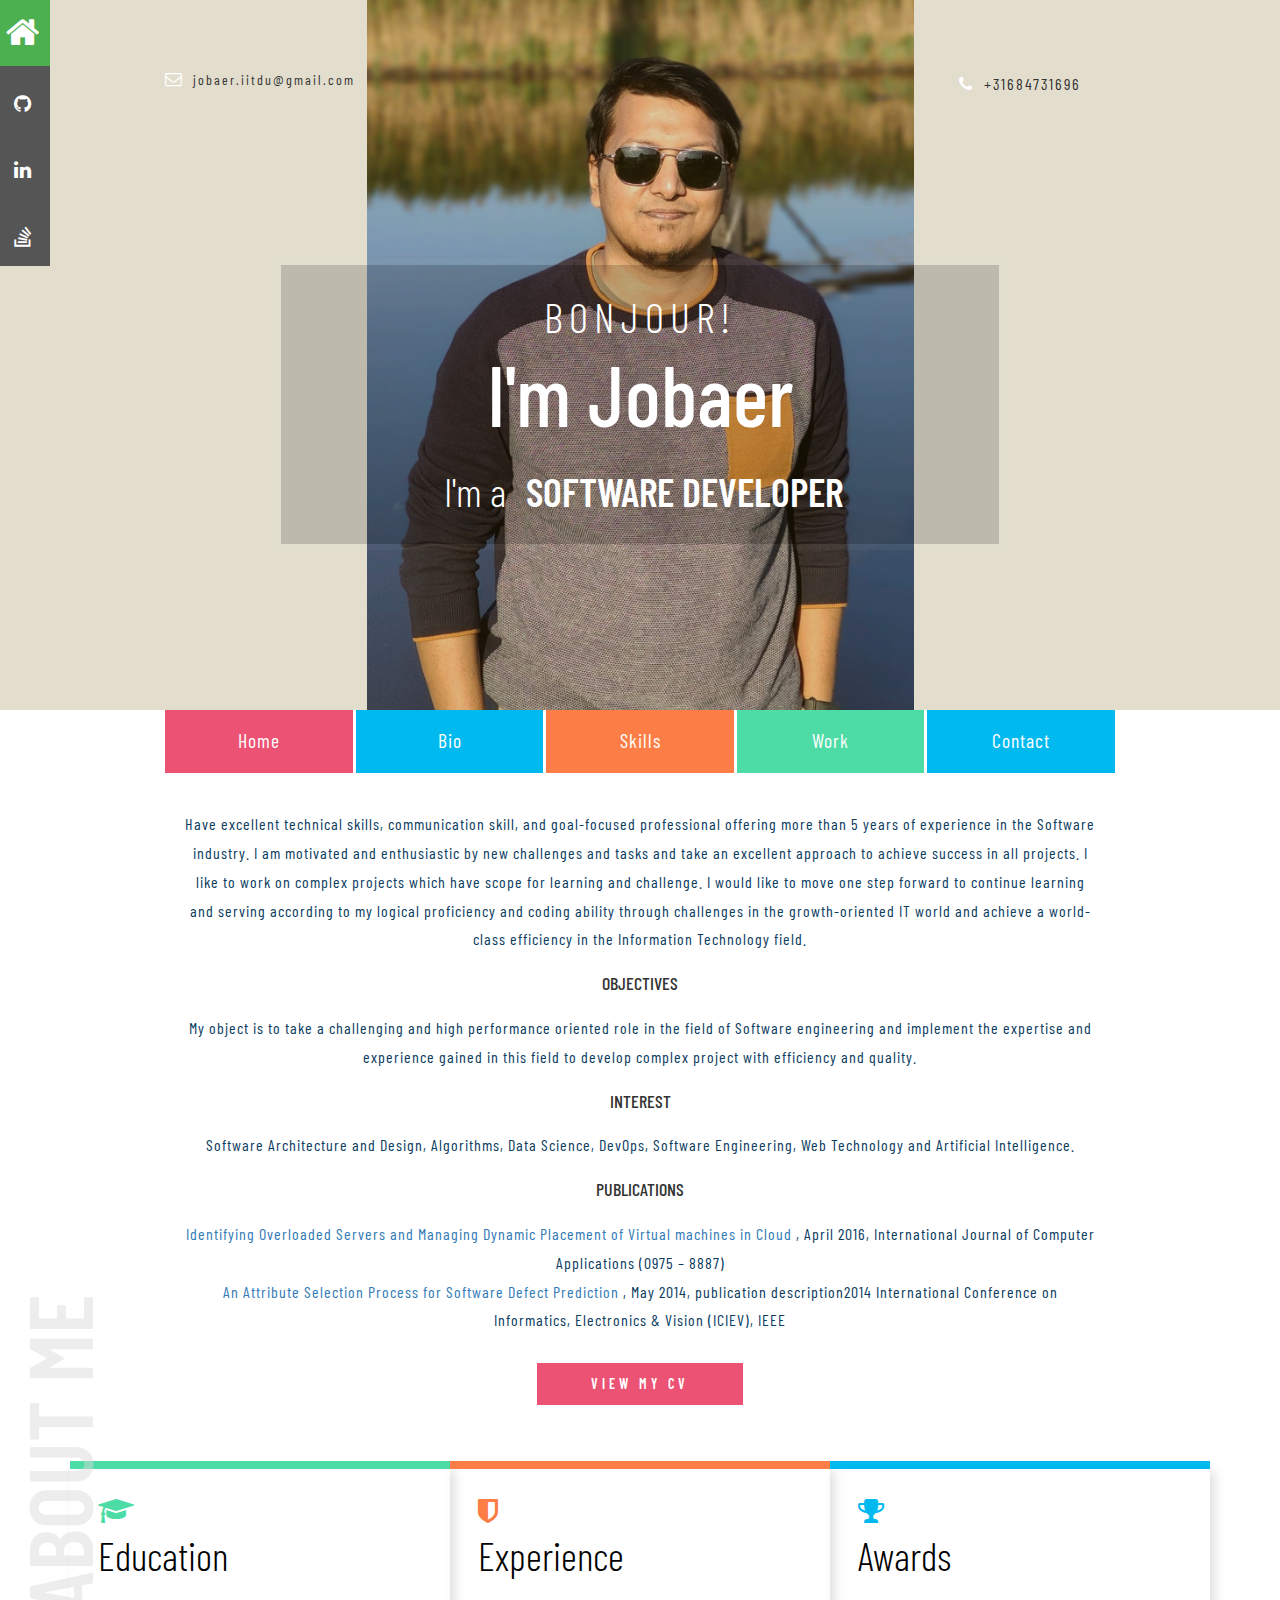
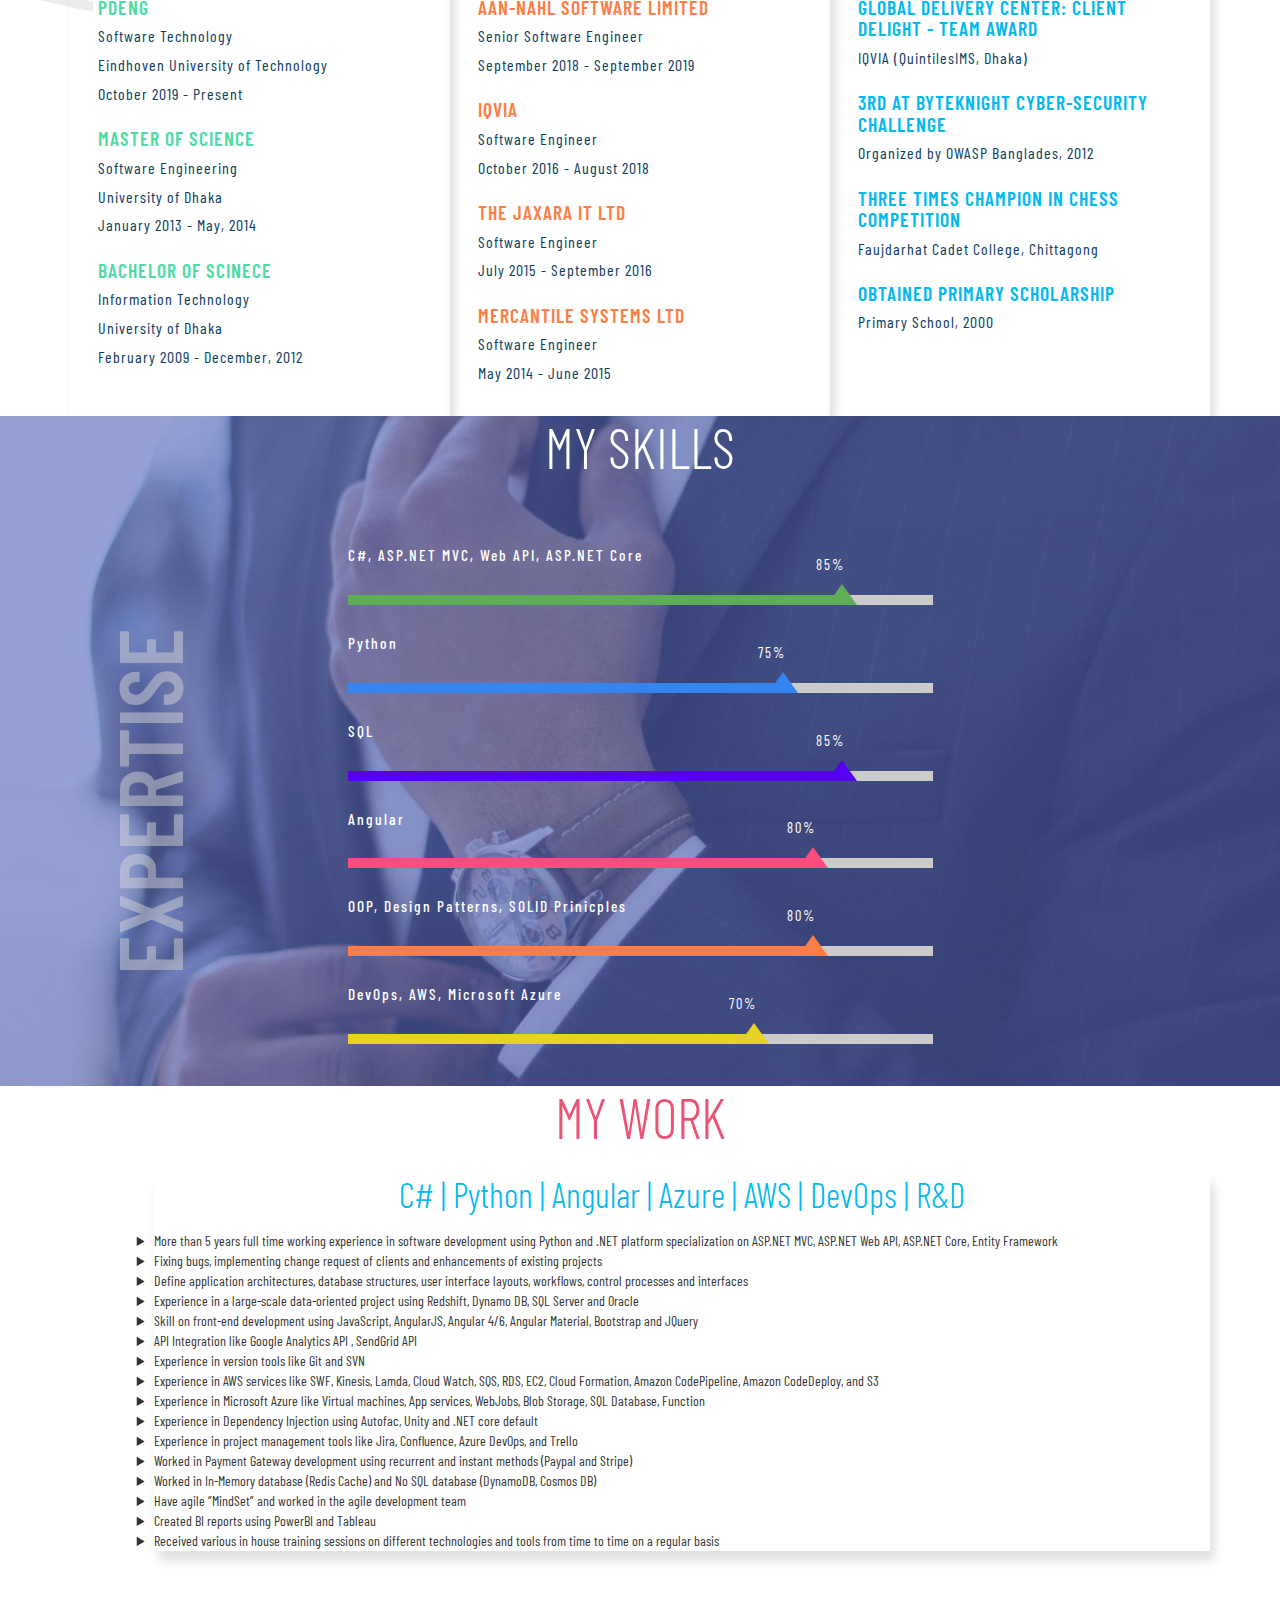
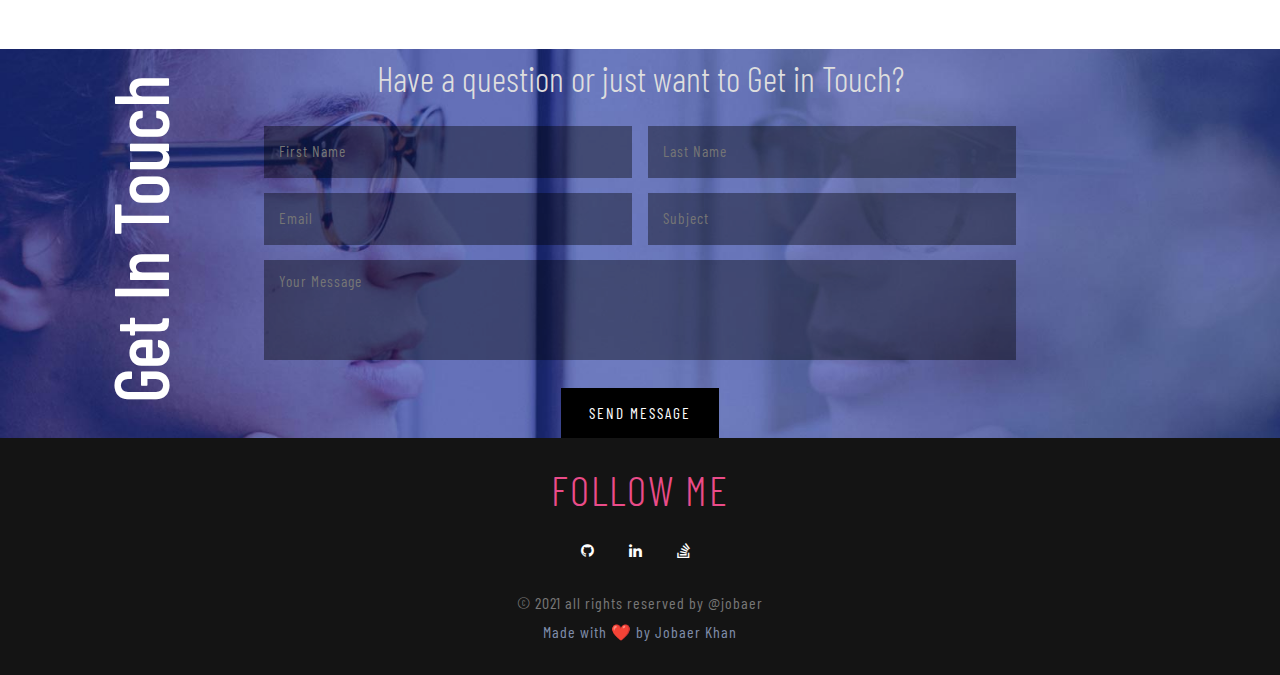
<file: index.html>
﻿<!DOCTYPE html>
<html lang="zxx">
<head>
	<title>Jobaer | home</title>
	<meta name="viewport" content="width=device-width, initial-scale=1">
	<meta http-equiv="Content-Type" content="text/html; charset=utf-8" />
	<meta name="keywords" content="Explore Responsive web template, Bootstrap Web Templates, Flat Web Templates, Android Compatible web template, 
	SmartPhone Compatible web template, free WebDesigns for Nokia, Samsung, LG, Sony Ericsson, Motorola web design" />
	<script>
		addEventListener("load", function () {
			setTimeout(hideURLbar, 0);
		}, false);

		function hideURLbar() {
			window.scrollTo(0, 1);
		}
	</script>
	<!-- Custom Theme files -->
	<link href="css/bootstrap.css" type="text/css" rel="stylesheet" media="all">
	<link rel="stylesheet" href="css/chocolat.css" type="text/css" media="screen">
	<!-- chocolate css for gallery light box -->
	<link href="css/style.css" type="text/css" rel="stylesheet" media="all">
	<!-- <link href="css/font-awesome.css" rel="stylesheet"> -->
	<link rel="stylesheet" href="https://cdnjs.cloudflare.com/ajax/libs/font-awesome/4.7.0/css/font-awesome.min.css">
	<!-- font-awesome icons -->
	<!--//Custom Theme files-->

	<!-- web-fonts -->
	<link href="https://fonts.googleapis.com/css?family=Barlow+Condensed:100,200,200i,300,300i,400,400i,500,500i,600,600i,700,700i,800,800i,900,900i"
	    rel="stylesheet">
	<!-- //web-fonts -->
</head>

<body>
	<div class="se-pre-con"></div>
    <div class="icon-bar">
        <ul>
            <li>
                <a class="active" href="#"><i class="fa fa-home"></i></a>
			</li>
			<li>
                <a href="https://github.com/jobaerkhan" target="_blank">
                    <span class="fa fa-github icon_github"></span>
                </a>
			</li>  
            <li>
                <a href="https://www.linkedin.com/in/jobaer-khan" target="_blank">
                    <span class="fa fa-linkedin icon_linkedin"></span>
                </a>
            </li>
			<li>
                <a href="https://stackoverflow.com/users/6617505/jobaer-khan" target="_blank">
                    <span class="fa fa-stack-overflow icon_stack-overflow"></span>
                </a>
            </li>    
        </ul>
    </div>
	<div class="header-agileinfo">
		<div class="header-banner text-center">
			<div class="container">
				<div class="header-bottom">
					<div class="col-md-4 col-sm-4 header-left">
						<span class="fa fa-envelope-o icon" aria-hidden="true"></span>
						<a href="mailto:jobaer.iitdu@gmail.com">jobaer.iitdu@gmail.com</a>
					</div>
					<!--<div class="col-md-4 col-sm-4 logo">
                        <div class="clock-widget">
                            <h6><span style="color:#fff;">Current local time in Dhaka, Bangladesh</span></h6>
                            <iframe src="https://www.zeitverschiebung.net/clock-widget-iframe-v2?language=en&size=small&timezone=Asia%2FDhaka" width="100%" height="85" frameborder="0" seamless></iframe>
                        </div>
					</div>-->
					<div class="col-md-4 col-sm-4 header-right">
						<span class="fa fa-phone icon" aria-hidden="true"></span>
						<p>+31684731696</p>
					</div>
					<div class="clearfix"></div>
				</div>
				<div class="banner-text">
					<h4>BONJOUR!</h4>
					<h3>i'm Jobaer</h3>
					<div class="banner-slide">
						<h2 class="bnrtext">I'm a</h2>
						<b>
							<span class="span1">
								software developer
								<br /> problem solver
								<br /> sql developer
								<br /> solution designer
								<br /> DevOps engineer
							</span>
						</b>

						<div class="clearfix"></div>
					</div>
				</div>
			</div>
		</div>

		<div class="clear"></div>
		<nav class="navbar navbar-default">
			<!-- Brand and toggle get grouped for better mobile display -->
			<div class="navbar-header">
				<button type="button" class="navbar-toggle collapsed navbar-toggle1" data-toggle="collapse" data-target="#bs-megadropdown-tabs">Menu
					<span class="sr-only">Toggle navigation</span>
					<span class="icon-bar"></span>
					<span class="icon-bar"></span>
					<span class="icon-bar"></span>
				</button>
			</div>

			<div class="collapse navbar-collapse" id="bs-megadropdown-tabs">
				<ul>
					<li>
						<a href="index.html" class="scroll">Home</a>
					</li>
					<li>
						<a href="#about" class="scroll">Bio</a>
					</li>
					<li>
						<a href="#skills" class="scroll">Skills</a>
					</li>
					<li>
						<a href="#services" class="scroll">Work</a>
					</li>
					<li>
						<a href="#contact" class="scroll">Contact</a>
					</li>
				</ul>
			</div>
		</nav>
	</div>
	<!-- about -->
	<div class="about section-w3layouts main-pos" id="about">
		<h3 class="pos-title">about me</h3>
		<div class="container">
			<div class="main-about-grid text-center">
				<p> Have excellent technical skills, communication skill, and goal-focused professional offering more than 5 years 
					of experience in the Software industry. I am motivated and enthusiastic by new challenges and tasks and take an 
					excellent approach to achieve success in all projects. I like to work on complex projects which have scope for 
					learning and challenge. I would like to move one step forward to continue learning and serving according to my 
					logical proficiency and coding ability through challenges in the growth-oriented IT world and achieve a world-class efficiency in the Information Technology field.</p>
				<h4>OBJECTIVES</h4> 
                <p>My object is to take a challenging and high performance oriented role in the field of Software engineering and implement the expertise and experience gained in this field to develop complex project with efficiency and quality.</p>
                <h4>INTEREST</h4> 
                <p>Software Architecture and Design, Algorithms, Data Science, DevOps, Software Engineering, Web Technology and Artificial Intelligence.</p>
                <h4>PUBLICATIONS</h4>
                <p> <a href="https://www.researchgate.net/publication/301338646_Identifying_Overloaded_Servers_and_Managing_Dynamic_Placement_of_Virtual_machines_in_Cloud" target="_blank">Identifying Overloaded Servers and Managing Dynamic Placement of Virtual machines in Cloud</a> , April 2016, International Journal of Computer Applications (0975 – 8887)
                    <br />
					<a href="https://www.researchgate.net/publication/261633556_An_Attribute_Selection_Process_for_Software_Defect_Prediction" target="_blank">An Attribute Selection Process for Software Defect Prediction</a>
					, May 2014, publication description2014 International Conference on Informatics, Electronics & Vision (ICIEV), IEEE
                </p>
                
                
				<ul class="about-list">
					<li>
                        <a href="https://jobaerkhan.github.io/content/Jobaer_Khan_PDEng_CV.pdf" target="_blank" class="wthree- about-link">View my CV</a>
					</li>
				</ul>
			</div>
			<div class="about-btm-w3_agileits">
				<div class="grid-flex">
					<div class="ab1 main-about-grid1">
						<span class="fa fa-graduation-cap  wthree-title-list" aria-hidden="true"></span>
						<h4 class="aboutbtm-head">education</h4>
						<h5>PDEng</h5>
						<p>Software Technology</p>
						<p>Eindhoven University of Technology</p>
						<p>October 2019 - Present</p>
						<h5>Master of Science</h5>
						<p>Software Engineering</p>
						<p>University of Dhaka</p>
						<p>January 2013 - May, 2014</p>
						<h5>Bachelor of Scinece</h5>
						<p>Information Technology</p>
						<p>University of Dhaka</p>
						<p>February 2009 - December, 2012</p>
					</div>
					<div class="ab1 main-about-grid2">
						<span class="fa fa-shield  wthree-title-list" aria-hidden="true"></span>
						<h4 class="aboutbtm-head">Experience</h4>
						<h5>Aan-Nahl Software Limited</h5>
                        <p>Senior Software Engineer</p>
						<p>September 2018 - September 2019</p>
						<h5>IQVIA</h5>
						<p>Software Engineer</p>
						<p>October 2016 - August 2018</p>
						<h5>The Jaxara IT Ltd</h5>
						<p>Software Engineer</p>
						<p>July 2015 - September 2016</p>
						<h5>Mercantile Systems Ltd</h5>
						<p>Software Engineer</p>
						<p>May 2014 - June 2015</p>
					</div>
					<div class="ab1 main-about-grid3">
						<span class="fa fa-trophy" aria-hidden="true"></span>
						<h4 class="aboutbtm-head">awards</h4>
						<h5>Global Delivery Center: Client Delight - Team Award</h5>
						<p>IQVIA (QuintilesIMS, Dhaka)</p>
						<h5>3rd at ByteKnight Cyber-Security Challenge</h5>
						<p>Organized by OWASP Banglades, 2012</p>
						<h5>Three times champion in Chess Competition</h5>
						<p>Faujdarhat Cadet College, Chittagong</p>
						<h5>Obtained Primary Scholarship</h5>
						<p>Primary School, 2000</p>
					</div>
					<div class="clearfix"></div>
				</div>
			</div>
			<!-- //about-bottom -->
		</div>
	</div>
	<!-- skills -->
	<div class="skills section-w3layouts main-pos" id="skills">
		<h3 class="pos-title3">expertise</h3>
		<div class="container">
			<h4 class="sec-title">my skills</h4>

			<div class="row">
				<div class="skills-bar">
					<h3 class="progress-title">C#, ASP.NET MVC, Web API, ASP.NET Core</h3>
					<div class="progress  green">
						<div class="progress-bar" style="width:85%; background:#5fad56">
							<div class="progress-value">85%</div>
						</div>
					</div>
					<h3 class="progress-title">Python</h3>
					<div class="progress blue">
						<div class="progress-bar" style="width:75%; background:#3485ef;">
							<div class="progress-value">75%</div>
						</div>
					</div>
					<h3 class="progress-title">SQL</h3>
					<div class="progress purple">
						<div class="progress-bar" style="width:85%; background:#5500ef;">
							<div class="progress-value">85%</div>
						</div>
					</div>
					<h3 class="progress-title">Angular</h3>
					<div class="progress pink">
						<div class="progress-bar" style="width:80%; background:#ff4b7d;">
							<div class="progress-value">80%</div>
						</div>
					</div>
					<h3 class="progress-title">OOP, Design Patterns, SOLID Prinicples</h3>
						<div class="progress  orange">
							<div class="progress-bar" style="width:80%; background:#fc7e46;">
								<div class="progress-value">80%</div>
							</div>
						</div>	
					<h3 class="progress-title">DevOps, AWS, Microsoft Azure</h3>
					<div class="progress yellow">
						<div class="progress-bar" style="width:70%; background:#e8d324;">
							<div class="progress-value">70%</div>
						</div>
					</div>
				</div>
			</div>
		</div>
	</div>
	<!--//skills -->

	<!-- services -->
	<div class="about section-w3layouts main-pos" id="services">
		<div class="container">
			<h4 class="sec-title">my work</h4>
			<div>
				<div class="services-right-w3ls">
					<h5>C# | Python | Angular | Azure | AWS | DevOps | R&D</h5>
					<ul style="list-style-type:disclosure-closed">
						<li>More than 5 years full time working experience in software development using Python and .NET platform specialization on ASP.NET MVC, ASP.NET Web API, ASP.NET Core, Entity Framework</li>
						<li>Fixing bugs, implementing change request of clients and enhancements of existing projects</li>
						<li>Define application architectures, database structures, user interface layouts, workflows, control processes and interfaces</li>
						<li>Experience in a large-scale data-oriented project using Redshift, Dynamo DB, SQL Server and Oracle</li>
						<li>Skill on front-end development using JavaScript, AngularJS, Angular 4/6, Angular Material, Bootstrap and JQuery</li>
						<li>API Integration like Google Analytics API , SendGrid API </li>
						<li>Experience in version tools like Git and SVN</li>
						<li>Experience in AWS services like SWF, Kinesis, Lamda, Cloud Watch, SQS, RDS, EC2, Cloud Formation, Amazon CodePipeline, Amazon CodeDeploy, and S3</li>
						<li>Experience in Microsoft Azure like Virtual machines, App services, WebJobs, Blob Storage, SQL Database, Function</li>
						<li>Experience in Dependency Injection using Autofac, Unity and .NET core default</li>
						<li>Experience in project management tools like Jira, Confluence, Azure DevOps, and Trello</li>
						<li>Worked in Payment Gateway development using recurrent and instant methods (Paypal and Stripe)</li>
						<li>Worked in In-Memory database (Redis Cache) and No SQL database (DynamoDB, Cosmos DB)</li>
						<li>Have agile “MindSet” and worked in the agile development team</li>
						<li>Created BI reports using PowerBI and Tableau</li>
						<li>Received various in house training sessions on different technologies and tools from time to time on a regular basis</li>
					</ul>
				</div>
				<div class="clearfix"></div>
			</div>
		</div>
	</div>
	<!-- //services -->
	<!-- about -->
	<div class="contact-bottom section-w3layouts main-pos" id="contact">
		<h4 class="pos-title2">get in touch</h4>
		<div class="contact-right-w3l">
			<h3 class="title-contact text-center">Have a question or just want to Get in Touch?</h3>
			<form action="#" method="post">
				<div class="contact-input">
					<input type="text" class="name" name="name" placeholder="First Name" required="">
				</div>
				<div class="contact-input">
					<input type="text" class="name" name="name" placeholder="Last Name" required="">
				</div>
				<div class="contact-input">
					<input type="email" class="name" name="name" placeholder="Email" required="">
				</div>
				<div class="contact-input">
					<input type="text" class="name" name="name" placeholder="Subject" required="">
				</div>
				<div class="contact-input">
					<textarea placeholder="Your Message" required=""></textarea>
				</div>
				<input type="submit" value="SEND MESSAGE">
			</form>
		</div>
		<div class="clearfix"></div>
	</div>
	
	<div class="footer-main">
		<div class="footer-social">
			<h4>follow me</h4>
			<ul>
				<li>
					<a href="https://github.com/jobaerkhan" target="_blank">
						<span class="fa fa-github icon_github"></span>
					</a>
				</li>  
				<li>
					<a href="https://www.linkedin.com/in/jobaer-khan" target="_blank">
						<span class="fa fa-linkedin icon_linkedin"></span>
					</a>
				</li>
				<li>
					<a href="https://stackoverflow.com/users/6617505/jobaer-khan" target="_blank">
						<span class="fa fa-stack-overflow icon_stack-overflow"></span>
					</a>
				</li>    
			</ul>
		</div>
		<div class="cpy-right">
			<p>© 2021 all rights reserved by @jobaer</a>
			</p>
			<p class="react-reveal footer-text" style="color: rgb(127, 141, 170); animation-fill-mode: both; animation-duration: 1000ms; animation-delay: 0ms; animation-iteration-count: 1; opacity: 1; animation-name: react-reveal-50054888240642-6;">Made with <span role="img">❤️</span> by Jobaer Khan</p>
		</div>
	</div>

	<!-- js -->
	<script src="js/jquery-2.2.3.min.js"></script>
	<!-- //js -->

	<script>
		$(window).scroll(function () {
			if ($(window).scrollTop() >= 730) {
				$('nav').addClass('fixed-header');
			} else {
				$('nav').removeClass('fixed-header');
			}
		});

		/* scrollTop() >= 240
		   Should be equal the the height of the header
		 */
	</script>

	<!-- PopUp-Box-JavaScript -->
	<script src="js/jquery.chocolat.js"></script>
	<script>
		$(function () {
			$('.filtr-item a').Chocolat();
		});
	</script>
	<!-- //PopUp-Box-JavaScript -->
	<!-- fliter-JavaScript -->
	<script src="js/jquery.filterizr.js"></script>
	<script src="js/controls.js"></script>
	<script>
		$(function () {
			$('.filtr-container').filterizr();
		});
	</script>
	<!-- //fliter-JavaScript -->

	<!-- start-smooth-scrolling -->
	<script  src="js/move-top.js"></script>
	<script src="js/easing.js"></script>
	<script>
		jQuery(document).ready(function ($) {
			$(".scroll").click(function (event) {
				event.preventDefault();

				$('html,body').animate({
					scrollTop: $(this.hash).offset().top
				}, 1000);
			});
		});
	</script>
	<!-- end-smooth-scrolling -->
	<!-- smooth-scrolling-of-move-up-->
	<script>
		$(document).ready(function () {
			/*
			var defaults = {
				containerID: 'toTop', // fading element id
				containerHoverID: 'toTopHover', // fading element hover id
				scrollSpeed: 1200,
				easingType: 'linear' 
			};
			*/

			$().UItoTop({
				easingType: 'easeOutQuart'
			});

		});
	</script>
	<script>
	$(window).load(function() {
		// Animate loader off screen
		$(".se-pre-con").fadeOut("slow");;
	});
	</script>
	<script src="js/SmoothScroll.min.js"></script>
	<!-- Bootstrap core JavaScript
    ================================================== -->
	<!-- Placed at the end of the document so the pages load faster -->
	<script src="js/bootstrap.js"></script>
</body>

</html>
</file>
<file: css/chocolat.css>
body{
	margin:0;
	padding:0;
}
#Choco_overlay{
    background: #0a0a0a !important;
	position: fixed;
	top: 0;
	left: 0;
	z-index: 1000;
	width: 100%;
	height: 100%;
	display:none;
	padding:0;
	margin:0;
}
#Choco_content{
	display:none;
	width:800px;
	height:600px;
	z-index:1001;
	position:fixed;
	left:50%;
	top:50%;
	margin-left:-400px;
	margin-top:-300px;
	border-top:1px solid transparent;/*Yes, adjust image perfectly at the center of a box, don't know why.*/
}
#Choco_left_arrow{
	float:left;
	background-image:url(../images/left.png)!important;
	background-position:12%;
	left:-20%;
}
#Choco_right_arrow{
	float:right;
	background-image:url(../images/right.png)!important;
	background-position:88%;
	left:20%;
}
.Choco_arrows{
	background-repeat:no-repeat;
	display:none;
	position:relative;
	cursor:pointer;
	width:49%;
	top:-100%;
	height:100%;
	margin-top:-30px;
}
#Choco_container_photo{
	text-align:center;
	width:800px;
	height:600px;
	/*background:url(../images/ajax-loader.gif) center center no-repeat;*/
}
#Choco_container_description{
	padding:0;
	height:26px;
	width:100%;
	color:#FFFFFF;
	font-family:Tahoma;
	clear:both;
	position:relative;
	font-size:12px;
	margin-top:-5px;
	overflow:hidden;
	visibility:hidden;
}
#Choco_container_title{
	float:left;
	padding:5px;
}
#Choco_container_via{
	padding:5px;
	float:right;
}
#Choco_container_via a{
	color:gray;
}
#Choco_container_via a:hover{
	color:white;
	background:gray;
}
#Choco_close{
	width:32px;
	height:32px;
	background-image:url(../images/close.png)!important;
	background-repeat:no-repeat;
	z-index:1002;
	cursor:pointer;
	margin: 0px 0px 15px 0px;
	display:none;
}
#Choco_loading{
	width:9px;
	height:11px;
	background-image:url(../images/loading.gif);
	background-repeat:no-repeat;
	z-index:1002;
	cursor:pointer;
	float:right;
	margin-top:-20px;
	display:none;
}
#Choco_bigImage{
	display:none;
	position:relative;
	width:100%;
	height:100%;
	margin-top:-5px;
}
</file>
<file: css/style.css>
/*--
Author: W3layouts
Author URL: http://w3layouts.com
License: Creative Commons Attribution 3.0 Unported
License URL: http://creativecommons.org/licenses/by/3.0/
--*/

body {
    margin: 0;
    background: #fff;
    font-family: 'Barlow Condensed', sans-serif;
}

body a,
.agile_form input[type="submit"] {
    -webkit-transition: 0.5s all;
    -moz-transition: 0.5s all;
    -o-transition: 0.5s all;
    -ms-transition: 0.5s all;
    transition: 0.5s all;
    text-decoration: none;
}

h1,
h2,
h3,
h4,
h5,
h6 {
    margin: 0;
    font-family: 'Barlow Condensed', sans-serif;
}

p {
    margin: 0;
    line-height: 1.8;
    font-size: 16px;
    color: #0c3c5f;
    letter-spacing: 1px;
}

ul,
label {
    margin: 0;
    padding: 0;
}

body a:hover,
body a:focus {
    text-decoration: none;
    outline: none;
}

.header-agileinfo {
    z-index: 10;
}

.header-agileinfo {
    background: url(../images/jobaer.jpg) no-repeat center;
    background-size: contain;
    min-height: 730px;
}

.header-banner {
    background-color: rgba(109, 87, 6, 0.2);
}

.header-left {
    float: left;
    padding-top: 2em;
}

.header-right {
    float: right;
    padding-top: 2em;
}

.fixed-header {
    position: fixed;
    top: 0;
    left: 0;
    width: 100%;
}

nav {
    width: 100%;
    height: 60px;
    background: #292f36;
    z-index: 10;
}

nav ul {
    list-style-type: none;
    text-align: center;
}

nav ul li {
    display: inline-block;
    line-height: 60px;
    width: 13%;
    text-align: center;
}

nav ul li a {
    text-decoration: none;
    color: #fff;
    font-size: 1.4em;
    text-transform: capitalize;
    letter-spacing: 1px;
    padding: 10px 50px;
}

nav ul li a:hover {
    color: #000;
}

nav ul li:nth-child(1) {
    background: #eb5273;
}

nav ul li:nth-child(2) {
    background: #00b9ef;
}

nav ul li:nth-child(3) {
    background: #fc7e46;
}

nav ul li:nth-child(4) {
    background: #4ddba6;
}

nav ul li:nth-child(5) {
    background: #00b9ef;
}

nav ul li:nth-child(6) {
    background: #eb5273;
}

.navbar-default {
    background-color: #fff;
    border: none;
}

.header-right p {
    display: inline;
    letter-spacing: 2px;
    color: #333;
}

.header-bottom {
    padding: 3em 0 0;
}

h1.main-title a {
    font-size: 2em;
    color: #140c8e;
    padding: 0px 12px 6px;
    letter-spacing: 1px;
    text-transform: uppercase;
    color: rgba(216, 216, 216, 0.79);
    font-weight: 800;
}

span.icon {
    color: #fff;
    margin-right: 0.5em;
    font-size: 1.2em;
}

.header-left a {
    font-size: 1em;
    color: #333;
    letter-spacing: 2px;
}


/*-- banner --*/

.banner-text {
    text-align: center;
    width: 63%;
    margin: 11.9em auto;
    padding: 2em 0;
    background: rgba(0, 0, 0, 0.16);
    outline: 6px solid rgba(255, 255, 255, 0.03);
}

.banner-text h3 {
    color: #fff;
    font-size: 6em;
    margin: 0.1em 0 0.3em;
    text-transform: capitalize;
}

.banner-slide {
    width: 60%;
    margin: 0 auto;
}

.banner-text h4 {
    text-transform: capitalize;
    font-size: 3em;
    color: #fff;
    letter-spacing: 6px;
    font-weight: 300;
}

h2.bnrtext {
    color: #fff;
    font-size: 3em;
    float: left;
    height: 50px;
    font: 300 40px/50px 'Barlow Condensed';
    width: 100px;
}

b {
    float: left;
    overflow: hidden;
    position: relative;
    height: 50px;
}

span.span1 {
    display: inline-block;
    width: 320px;
    color: #fff;
    position: relative;
    white-space: nowrap;
    text-transform: uppercase;
    font: normal 40px/50px Barlow Condensed, sans-serif;
    font-weight: 600;
    top: 0;
    left: 0;
    -webkit-animation: move 5s;
    -webkit-animation-iteration-count: infinite;
    -webkit-animation-delay: 1s;
}

@keyframes move {
    0% {
        top: 0px;
    }
    20% {
        top: -50px;
    }
    40% {
        top: -100px;
    }
    60% {
        top: -150px;
    }
    80% {
        top: -200px;
    }
}


/*-- banner-text --*/

.banner-text h1 {
    font-size: 3.5em;
    line-height: 1.5em;
    display: inline-block;
    border: solid #7ecaf6;
    border-width: 4px;
    color: rgb(255, 255, 255);
    background: #567182;
    padding: 0 1em;
    letter-spacing: 1px;
    font-weight: 800;
    text-transform: uppercase;
}

.banner-text h1 a {
    color: #fff;
}


/*-- //banner --*/

.section-w3layouts {
    /*padding: 4em 0;*/
}

.main-pos {
    position: relative;
}


/* about */

h3.pos-title {
    position: absolute;
    top: 50%;
    left: -2%;
    font-size: 6.5em;
    display: inline-block;
    text-transform: uppercase;
    font-weight: 600;
    margin-bottom: 1.5em;
    color: rgba(216, 216, 216, 0.47);
    -ms-transform: rotate(270deg);
    -webkit-transform: rotate(270deg);
    transform: rotate(270deg);
}

h3.pos-title1 {
    position: absolute;
    top: 1%;
    left: 39.5%;
    font-size: 6.5em;
    display: inline-block;
    text-transform: uppercase;
    font-weight: 600;
    margin-bottom: 1.5em;
    color: rgba(216, 216, 216, 0.47);
}

h4.pos-title2{
    position: absolute;
    top: 38%;
    left: -2%;
    font-size: 5.5em;
    display: inline-block;
    text-transform: uppercase;
    margin-bottom: 1.5em;
    color: rgba(216, 216, 216, 0.47);
    -ms-transform: rotate(270deg);
    -webkit-transform: rotate(270deg);
    transform: rotate(270deg);
}
h3.pos-title3 {
    position: absolute;
    top: 50%;
    left: -2%;
    font-size: 6.5em;
    display: inline-block;
    text-transform: uppercase;
    font-weight: 600;
    margin-bottom: 1.5em;
    color: rgba(216, 216, 216, 0.47);
    -ms-transform: rotate(270deg);
    -webkit-transform: rotate(270deg);
    transform: rotate(270deg);
}
.sec-title {
    font-size: 4em;
    text-transform: uppercase;
    margin-bottom: 0.5em;
    color: #eb5273;
    text-align: center;
    font-weight: 300;
}

ul.about-list li {
    display: inline-block;
    margin: 0 9px;
    width: 18%;
}

a.wthree-.about-link {
    color: #fff;
    border: 1px solid #eb5273;
    background: #eb5273;
    border-radius: 0;
    width: 100%;
    padding: 10px 20px;
    outline: none;
    font-size: 1em;
    margin: 4% auto 0;
    font-weight: 600;
    letter-spacing: 4px;
    display: inline-block;
    text-transform: uppercase;
}

.main-about-grid p {
    width: 80%;
    margin: 20px auto;
}

.ab1 {
    padding: 2em;
    -webkit-box-shadow: 5px 10px 10px 0px rgba(216, 216, 216, 0.78);
    -moz-box-shadow: 5px 10px 10px 0px rgba(216, 216, 216, 0.78);
    box-shadow: 5px 10px 10px 0px rgba(216, 216, 216, 0.78);
    border-top: 5px solid;
}

.ab1 span {
    color: #4ddba6;
    font-size: 2em;
}

.acm span {
    color: #002366;
    font-size: 2em;
	padding: 2em;
    -webkit-box-shadow: 5px 10px 10px 0px rgba(216, 216, 216, 0.78);
    -moz-box-shadow: 5px 10px 10px 0px rgba(216, 216, 216, 0.78);
    box-shadow: 5px 10px 10px 0px rgba(216, 216, 216, 0.78);
    border-top: 5px solid;
}

.main-about-grid1 {
    border-top: 8px solid #4ddba6;
}

.main-about-grid2 {
    border-top: 8px solid #fc7e46;
}

.main-about-grid2 span.fa,
.main-about-grid2.ab1 h5 {
    color: #fc7e46;
}

.main-about-grid3 {
    border-top: 8px solid #00b9ef;
}

.main-about-grid3 span.fa,
.main-about-grid3.ab1 h5 {
    color: #00b9ef;
}
.main-accomplishments.acm h5 {
    color: #002366;
}

.main-accomplishments {
    border-top: 8px solid #002366;
}


/* //about */


/* about-bottom */

.about-btm-w3_agileits {
    padding-top: 4em;
}

h4.aboutbtm-head {
    color: #000;
    text-transform: capitalize;
    font-weight: 300;
    margin: 0.2em 0 0.5em;
    font-size: 2.8em;
}

.ab1 h5 {
    color: #4ddba6;
    font-size: 1.4em;
    letter-spacing: 1px;
    text-transform: uppercase;
    font-weight: 600;
    margin: 1em 0 0.2em;
}

.acm h5 {
    color: #002366;
    font-size: 1.4em;
    letter-spacing: 1px;
    text-transform: uppercase;
    font-weight: 600;
    margin: 1em 0 0.2em;
}


/* //about-bottom */


/*-- portfolio --*/

.port-head {
    text-align: center;
}

figure.port-gird {
    margin: 0;
    padding: 0;
    position: relative;
    display: block;
    cursor: pointer;
    overflow: hidden;
}

figure.port-gird:hover figcaption.port-gird-caption-agileits_w3layouts {
    -ms-filter: alpha(Opacity=100);
    filter: alpha(opacity=100);
    opacity: 1;
    top: 130px;
}

figcaption.port-gird-caption-agileits_w3layouts {
    -ms-filter: alpha(Opacity=0);
    filter: alpha(opacity=0);
    opacity: 0;
    position: absolute;
    height: 100%;
    width: 100%;
    top: 100%;
    color: #fff;
    -webkit-transition: all .5s ease;
    -moz-transition: all .5s ease;
    -o-transition: all .5s ease;
    -ms-transition: all .5s ease;
    transition: all .5s ease;
    text-align: center;
}

figcaption.port-gird-caption-agileits_w3layouts h3 {
    font-weight: 400;
    font-size: 1.8em;
    color: #fff;
    text-transform: uppercase;
    padding: 30px 0px;
    margin-bottom: 0;
    background: #111;
    position: relative;
    margin-top: 70px;
    -webkit-transition: all .5s;
    -moz-transition: all .5s;
    -o-transition: all .5s;
    -ms-transition: all .5s;
    transition: all .5s;
    -webkit-transition-delay: 1s;
    -moz-transition-delay: 1s;
    -o-transition-delay: 1s;
    -ms-transition-delay: 1s;
    transition-delay: 1s;
}

figcaption.port-gird-caption-agileits_w3layouts p {
    padding: 10px 0px;
    margin-bottom: 0;
    position: relative;
    left: 100%;
    font-size: 0.85em;
    line-height: 2em;
    -webkit-transition: all .5s;
    -moz-transition: all .5s;
    -o-transition: all .5s;
    -ms-transition: all .5s;
    transition: all .5s;
    -webkit-transition-delay: 1.3s;
    -moz-transition-delay: 1.3s;
    -o-transition-delay: 1.3s;
    -ms-transition-delay: 1.3s;
    transition-delay: 1.3s;
}

figure.port-gird:hover h3,
figure.port-gird:hover p {
    bottom: 0;
}

figcaption.port-gird-caption-agileits_w3layouts a {
    color: #fff;
    border: 2px solid #fff;
    padding: 4px 0px;
    text-decoration: none;
}

figcaption.port-gird-caption-agileits_w3layouts:hover {
    color: #4f5856;
}

.gallery {
    padding: 6em 0;
}

.ga-top {
    margin-bottom: 3em;
}

.filtr-item {
    width: 24.8%;
}

.filtr-item {
    border: solid #9bbdd8;
    border-width: 10px 0px 0px 10px;
}

.filtr-item:nth-child(5),
.filtr-item:nth-child(6),
.filtr-item:nth-child(7),
.filtr-item:nth-child(8) {
    border-bottom: 12px solid #9bbdd8;
}

.filtr-item:nth-child(4),
.filtr-item:nth-child(8) {
    border-right: 11px solid #9bbdd8;
    width: 25.55%;
}

.filtr-container {
    width: 100%;
}

.item-desc {
    background-color: rgba(0, 0, 0, 0.5);
    color: white;
    position: absolute;
    text-transform: uppercase;
    text-align: center;
    z-index: 1;
}


/* Filter controls */

.simplefilter li,
.multifilter li,
.sortandshuffle li {
    color: #000;
    cursor: pointer;
    display: inline-block;
    padding: 10px 20px;
    font-size: 15px;
    font-weight: 500;
    letter-spacing: 1px;
    margin: 0 12px;
    text-transform: uppercase;
    border: none;
    background: none;
    border-bottom: 5px solid #fff;
}

.simplefilter li {
    border: none;
    background: none;
    position: relative;
    border: 1px solid #d4d4d4;
    transition: 0.5s all;
    -webkit-transition: 0.5s all;
    -moz-transition: 0.5s all;
    -ms-transition: 0.5s all;
    -o-transition: 0.5s all;
    letter-spacing: 2px;
}

.simplefilter li:before {
    content: '';
    position: absolute;
    top: 19px;
    background: #fff;
    height: 1px;
    width: 10px;
    right: -12px;
    -webkit-transition: .5s all;
    -moz-transition: .5s all;
    transition: .5s all;
}

.simplefilter li:last-child:before {
    content: '';
    position: absolute;
    top: 19px;
    background: #fff;
    height: 1px;
    width: 10px;
    right: -12px;
    -webkit-transition: .5s all;
    -moz-transition: .5s all;
    transition: .5s all;
}

.simplefilter li.active,
.simplefilter li:hover {
    background: #eb5273;
    border: 1px solid #eb5273;
    color: #fff;
    transition: 0.5s all;
    -webkit-transition: 0.5s all;
    -moz-transition: 0.5s all;
    -ms-transition: 0.5s all;
    -o-transition: 0.5s all;
}


/* Shuffle and sort controls */

select {
    padding: 1rem 1rem;
    text-transform: uppercase;
}

.sortandshuffle .shuffle-btn {
    background-color: #dec800;
}

.sortandshuffle .sort-btn {
    background-color: #de0000;
}

.sortandshuffle .sort-btn.active {
    background-color: #9d0000;
}


/*----*/

.filtr-item {
    transform: scale(1) translate3d(0px, 0px, 0px);
    -o-transform: scale(1) translate3d(0px, 0px, 0px);
    transition: all 0.5s ease-out 0ms;
    -o-transition: all 0.5s ease-out 0ms;
    transform-style: preserve-3d;
    -o-transform-style: preserve-3d;
}


/*----*/

ul.simplefilter {
    text-align: center;
    margin: 4em 0;
}


/* //portfolio */


/*-- blog --*/

h3.pos-title.postitle4 {
    top: 8%;
    left: 35%;
    transform: rotate(0deg);
    -ms-transform: rotate(0deg);
    -webkit-transform: rotate(0deg);
}

h3.w3l-head.text-center {
    color: #1793d1;
    text-transform: uppercase;
    margin-bottom: 1.5em;
    font-size: 2em;
}

.blog-sec-w3_agile.b1 {
    margin-top: 6em;
}

.b3 {
    margin-top: 2em;
}

.blog-top {
    background: url(../images/b1.jpg) no-repeat center;
    background-size: cover;
    min-height: 240px;
}

.blog-top2 {
    background: url(../images/b2.jpg) no-repeat center;
    background-size: cover;
    min-height: 240px;
}

.post-info ul {
    padding: 0 0 3em;
}

li.blog-icon-left,
li.blog-icon-left a {
    font-size: 1em;
    color: #fff;
    letter-spacing: 1px;
}

.blog-icon-left {
    float: left;
}

.blog-icon-right {
    float: right;
    color: #ebebeb;
}

.blog-icon-right span.fa-heart {
    margin: 0 1em;
    color: #fff;
}

.blog-bottom {
    background: #eb5273;
    padding: 2em;
}

.post-info h5,
.post-info h4 {
    font-size: 1.5em;
    display: inline;
    text-transform: uppercase;
    padding: 1em 0;
    letter-spacing: 1px;
    font-weight: 300;
    color: #fff;
}

.post-info h5 {
    font-weight: bold;
    color: #fff;
}

.post-info p {
    margin: 1em 0 1.35em;
    color: #fff;
}

.blog-sec-w3_agile.blog-button {
    margin: 0em 0 0em 0;
    display: inline-block;
}

li.blog-icon-right i {
    color: #fff;
    font-size: 1em;
}

span.blog-share {
    color: #fff;
    font-size: 1.2em;
    margin: 0 1em 0 0;
}

.blog-img {
    padding: 0;
}

.bb4 {
    background: #fc7e46;
}

.blog-sec-w3_agile.blog-button a {
    color: #fff;
    font-size: 1.1em;
    letter-spacing: 2px;
}


/*-- //blog --*/


/* Features */

div#services {
    padding-bottom: 7em;
}

.features h3.heading {
    text-align: center;
    font-size: 35px;
    text-transform: uppercase;
    color: #000;
    margin-bottom: 60px;
}

.services-right-w3ls h5 {
    color: #00b9ef;
    font-size: 2.5em;
    font-weight: 300;
    margin-bottom: 0.5em;
    text-align: center;
}

.services-left {
    margin-top: 4em;
}

.services-right-w3ls {
    margin-left: 6em;
    -webkit-box-shadow: 5px 10px 10px 0px rgba(216, 216, 216, 0.78);
    -moz-box-shadow: 5px 10px 10px 0px rgba(216, 216, 216, 0.78);
    box-shadow: 5px 10px 10px 0px rgba(216, 216, 216, 0.78);
}

.work {
    background:url(../images/my_work.PNG) no-repeat center;
}

.icon-grid1 {
    position: absolute;
    top: -8%;
    left: 0%;
    text-align: center;
    width: 100%;
}

.icon span.fa,
.serv-txt span {
    border-radius: 50%;
    font-size: 29px;
    width: 70px;
    height: 70px;
    line-height: 68px;
    text-align: center;
    background: #fff;
    border: 2px dashed #dbdbdb;
    /*color: #ffffff;*/
    -webkit-transition: .5s all;
    -moz-transition: .5s all;
    transition: .5s all;
}

.serv-txt h5 {
    color: #000;
    font-size: 2em;
    text-transform: capitalize;
    margin: 10px 0;
}

.serv-txt span {
    background: #eb5273;
    border: none;
    color: #fff;
}

.icon2 .fa {
    color: #ffc400;
}

.icon1 .fa {
    color: #eb5273;
}

.icon3 .fa {
    color: #338ad1;
}

.icon4 .fa {
    color: #58c56f;
}

.icon5 .fa {
    color: #F44336;
}

.icon6 .fa {
    color: #1fa67a;
}

.icon span.fa:hover {
    border-color: #fff;
    color: #fff;
}

.icon2 .fa:hover {
    background: #ffc400;
}

.icon1 .fa:hover {
    background: #eb5273;
}

.icon3 .fa:hover,
.bb1 {
    background: #338ad1;
}

.icon4 .fa:hover {
    background: #58c56f;
}

.icon5 .fa:hover {
    background: #F44336;
}

.icon6 .fa:hover,
.bb3 {
    background: #1fa67a;
}

.icon span.fa:hover.icon3 .fa {
    color: #fff;
}

.text h4 {
    text-transform: uppercase;
    font-size: 18px;
    color: #4CAF50;
    margin: .7em 0;
}

.text p {
    color: #6d6d6d;
    font-size: 14px;
    line-height: 26px;
    letter-spacing: 1px;
    margin: 1em 0;
}

.icon-grid2 {
    position: absolute;
    top: 19%;
    left: -75%;
    text-align: right;
    width: 90%;
}

.icon-grid3 {
    position: absolute;
    top: 19%;
    left: 83%;
    text-align: left;
    width: 90%;
}

.icon-grid4 {
    position: absolute;
    bottom: -9%;
    left: 0%;
    text-align: center;
    width: 100%;
}

.icon-grid5 {
    position: absolute;
    top: 63%;
    left: -74%;
    text-align: right;
    width: 90%;
}

.icon-grid6 {
    position: absolute;
    top: 63%;
    left: 83%;
    text-align: left;
    width: 90%;
}

.bulb img {
    width: 230px;
    height: 350px;
}

.bulb {
    position: absolute;
    left: 130px;
    top: 70px;
}


/* features */


/*-- contact--*/

.contact-bottom {
    background: url(../images/contact1.jpg) no-repeat center;
    background-size: cover;
    padding-top: 10px;
}

div#contact h4 {
    color: #fff;
    text-transform: capitalize;
}

h3.title-contact {
    font-size: 2.5em;
    font-weight: 300;
    color: #dedede;
    margin-bottom: 20px;
}

.contact-right-w3l input[type="text"],
.contact-right-w3l input[type="email"] {
    border: none;
    background: rgba(0, 0, 0, 0.39);
    outline: none;
    padding: 15px;
    width: 48%;
    margin: 1%;
    margin-bottom: 1em;
    color: #fff;
    float: left;
    font-size: 1.1em;
    letter-spacing: 1px;
}

.contact-right-w3l input[type="text"]:nth-child(1),
.contact-right-w3l input[type="email"] {
    margin: 1%;
}

.contact-right-w3l textarea {
    width: 98%;
    padding: 10px 15px;
    outline: none;
    resize: none;
    height: 100px;
    margin: 1%;
    border: none;
    font-size: 1.1em;
    letter-spacing: 1px;
    background: rgba(0, 0, 0, 0.39);
    color: #fff;
}

.contact-right-w3l input[type="submit"] {
    background: #000;
    color: #FFF;
    padding: .9em 1.8em;
    margin-top: 1.3em;
    border: none;
    outline: none;
    font-size: 1.1em;
    letter-spacing: 2px;
    display: block;
    margin: 1em auto 0;
    transition: 0.5s all;
    -webkit-transition: 0.5s all;
    -moz-transition: 0.5s all;
}

.contact-right-w3l input[type="submit"]:hover {
    background: #fff;
    color: #000;
}

.contact-right-w3l {
    width: 60%;
    margin: 0 auto;
}


/*-- //contact --*/


/*-- subscribe --*/

.subscribe-head h4.sec-title {
    margin-bottom: 4px;
    letter-spacing: 3.8px;
    font-weight: 600;
}

.subscribe-head h6 {
    font-size: 2em;
    text-transform: uppercase;
    font-weight: 600;
    color: #1853a1;
    letter-spacing: 4px;
}

.subscribe-form {
    width: 40%;
    margin: 3em auto 0;
    padding: 10px;
}

.subscribe-main h5 {
    font-size: 1.5em;
    margin: 1.5em 0 0;
    letter-spacing: 2px;
    color: #000;
    font-weight: 300;
    line-height: 1.3;
}

.subscribe-main p {
    color: #777;
    letter-spacing: 1px;
}

.subscribe-main input[type="email"] {
    width: 80%;
    padding: 12px 10px 9px;
    font-size: 15px;
    float: left;
    color: #000;
    outline: none;
    border: 1px solid #fff;
    border-bottom: 2px solid #eb5273;
    background: #fff;
    -webkit-appearance: none;
}

.subscribe-main input[type="submit"]:hover {
    background: #eb5273;
    color: #fff;
}

.subscribe-main input[type="submit"] {
    width: 20%;
    float: left;
    color: #eb5273;
    font-size: 14px;
    font-weight: 600;
    text-transform: uppercase;
    outline: none;
    letter-spacing: 2px;
    padding: 12px 10px 11px;
    border: 1px solid #fff;
    transition: 0.5s all;
    -webkit-transition: 0.5s all;
    -moz-transition: 0.5s all;
    -webkit-appearance: none;
    background: #ededed;
}


/*-- //subscribe --*/


/*-- modal --*/

.model-info img {
    width: 100%;
}

.modal-header h4 {
    color: #212121;
    font-size: 2em;
    margin: 0;
    text-transform: uppercase;
    font-weight: 700;
    letter-spacing: 1px;
}

.modal-header h4 span {
    font-size: .6em;
    font-weight: 400;
    text-transform: initial;
}

.modal-body p {
    margin: 1em 0 0 0;
    font-size: .875em;
    color: #999999;
    line-height: 1.8em;
}


/*-- //modal --*/


/*-- Contact --*/

.contact-main-w3ls {
    background: url(../images/contact.jpg) no-repeat center;
    background-size: cover;
}

.contact-left-w3ls {
    padding: 0;
    background: rgba(0, 0, 0, 0.51);
    border-right: 1px solid rgba(255, 255, 255, 0.29);
}

.contact-right-w3l-w3l h3:before {
    width: 35%;
}

.contact-text-agileinfo a {
    line-height: 2;
    color: #fff;
    font-size: 1.1em;
}

.contact-left-w3ls p {
    color: #fff;
    font-size: 1em;
    letter-spacing: 1px;
}

.contact-left-w3ls h4 {
    color: #49c7ed;
    font-weight: 600;
    margin-top: 0.4em;
    font-size: 1.2em;
    text-transform: uppercase;
}

.agileits-main-right label {
    margin: 0.5em 0 1em;
    font-size: 1.1em;
    text-align: center;
    letter-spacing: 0.5px;
    text-transform: capitalize;
    display: inline-block;
    font-weight: 600;
    color: #000;
}

.w3ls-text {
    width: 48%;
    float: left;
}

.agileits-main-right {
    padding: 3em;
}

.agile_form input[type=text] {
    padding: 0.9em 1em;
    color: #000;
    width: 100%;
    font-size: 1em;
    outline: none;
    border: 1px solid #c5c0c0;
    background: #f5f5f5;
    margin: 0 0 1em 0;
}

.agile_form input[type="email"] {
    width: 100%;
    padding: 0.9em 1em;
    color: #000;
    font-size: 1em;
    outline: none;
    border: 1px solid #c5c0c0;
    background: #f5f5f5;
    margin: 0 0 1em 0;
}

.agile_form textarea {
    font-size: 1em;
    color: #000;
    padding: 0.8em 1em;
    margin-bottom: 1em;
    width: 100%;
    outline: none;
    resize: none;
    height: 11em;
    border: 1px solid #c5c0c0;
    background: #f5f5f5;
    margin: 0 0 1em 0;
}

.agile_form input[type="submit"] {
    width: 30%;
    text-transform: uppercase;
    outline: none;
    border: none;
    cursor: pointer;
    color: #ffffff;
    font-size: 1.2em;
    font-weight: 600;
    padding: 0.5em 0;
    letter-spacing: 1px;
    border: 1px solid #696867;
    background: #1853a1;
}

.agile_form input[type="submit"]:hover {
    color: #1853a1;
    background: rgb(255, 255, 255);
}

.contact-right-w3l-w3l {
    padding: 5em 12em;
    border-right: 1px solid rgba(255, 255, 255, 0.29);
}

.contact-grid-agileinfo {
    padding: 3em;
    border-bottom: 1px solid rgba(255, 255, 255, 0.29);
}

.visit {
    border: none;
}

.contact-main ::-webkit-input-placeholder {
    color: #fff;
}

.contact-main :-moz-placeholder {
    /* Firefox 18- */
    color: #fff;
}

.contact-main ::-moz-placeholder {
    /* Firefox 19+ */
    color: #fff;
}

.contact-main :-ms-input-placeholder {
    color: #fff;
}


/*-- social-icons --*/

ul.w3-links li {
    margin: 0 0.5em;
    display: inline-block;
}

ul.w3-links {
    margin-top: 0;
}

ul.w3-links li a i.fa {
    color: #f5f5f5;
    background: #1853a1;
    font-size: 1em;
    line-height: 2.2em;
    text-align: center;
    transition: all 0.5s ease-in-out;
    -webkit-transition: all 0.5s ease-in-out;
    -moz-transition: all 0.5s ease-in-out;
    -o-transition: all 0.5s ease-in-out;
    -ms-transition: all 0.5s ease-in-out;
    width: 36px;
    height: 36px;
    border: 2px solid #fff;
}

ul.w3-links li a i.fa:hover {
    color: #fff;
    background: transparent;
}


/*-- //contact --*/

.footer-main {
    text-align: center;
    padding: 2em 0;
    background: rgba(0, 0, 0, 0.92);
}

.footer-main p {
    color: #777;
    letter-spacing: 1px;
}

.footer-main p a {
    color: #ea4c89;
    text-decoration: none;
    -webkit-transition: .5s all;
    -moz-transition: .5s all;
    transition: .5s all;
}

.footer-main p a:hover {
    color: #000;
}

.footer-social ul li {
    display: inline-block;
}

span.icon_twitter {
    background: #1da1f2;
}

span.icon_facebook {
    background: #3b5998;
}

span.icon_dribbble {
    background: #ea4c89;
}

span.icon_g_plus {
    background: #dd4b39;
}

.footer-social ul li a {
    color: #212121;
}

.footer-social ul li span {
    margin-right: 10px;
    color: #fff;
    padding: 10px;
    -webkit-border-radius: 50%;
    -moz-border-radius: 50%;
    border-radius: 50%;
    width: 35px;
    height: 35px;
    font-size: 15px;
    text-align: center;
}

.footer-social ul {
    margin: 1.5em 0;
}

.footer-social ul li a {
    color: #212121;
}

.footer-social ul li:hover a {
    color: #fff;
    text-decoration: none;
}

.footer-main h4 {
    font-size: 3em;
    color: #ea4c89;
    text-transform: uppercase;
    letter-spacing: 2px;
    font-weight: 300;
}


/*-- bottom-to-top --*/

#toTop {
    display: none;
    text-decoration: none;
    position: fixed;
    bottom: 24px;
    right: 3%;
    overflow: hidden;
    z-index: 999;
    width: 32px;
    height: 32px;
    border: none;
    text-indent: 100%;
    background: url(../images/move-top.png) no-repeat 0px 0px;
}

#toTopHover {
    width: 32px;
    height: 32px;
    display: block;
    overflow: hidden;
    float: right;
    opacity: 0;
    -moz-opacity: 0;
    filter: alpha(opacity=0);
}


/*-- //bottom-to-top --*/


/* skills */

.skills {
    background: url(../images/s1.jpg) no-repeat center;
    background-size: cover;
}

.skills-bar {
    width: 50%;
    margin: 3em auto;
}

.skills h4.sec-title {
    color: #fff;
}

.progress-title {
    font-size: 1.1em;
    letter-spacing: 2px;
    color: #ffffff;
    margin: 0 0 2em;
}

.progress {
    height: 10px;
    background: #cbcbcb;
    border-radius: 0;
    box-shadow: none;
    margin-bottom: 30px;
    overflow: visible;
}

.progress .progress-bar {
    box-shadow: none;
    position: relative;
    -webkit-animation: animate-positive 2s;
    animation: animate-positive 2s;
}

.progress .progress-bar:after {
    content: "";
    display: block;
    border: 15px solid transparent;
    border-bottom: 21px solid transparent;
    position: absolute;
    top: -26px;
    right: -12px;
}

.progress .progress-value {
    font-size: 1.2em;
    letter-spacing: 2px;
    color: #fff;
    position: absolute;
    top: -40px;
    right: 0;
}

.progress.pink .progress-bar:after {
    border-bottom-color: #ff4b7d;
}

.progress.green .progress-bar:after {
    border-bottom-color: #5fad56;
}

.progress.yellow .progress-bar:after {
    border-bottom-color: #e8d324;
}

.progress.blue .progress-bar:after {
    border-bottom-color: #3485ef;
}

.progress.orange .progress-bar:after {
    border-bottom-color: #fc7e46;
}
.progress.purple .progress-bar:after {
    border-bottom-color: #5500ef;
}
.progress.midnight-blue .progress-bar:after {
    border-bottom-color: #003366;
}

@-webkit-keyframes animate-positive {
    0% {
        width: 0;
    }
}

@keyframes animate-positive {
    0% {
        width: 0;
    }
}


/* //skills */


/* -- Responsive code -- */

@media screen and (max-width: 1600px) {}

@media screen and (max-width: 1440px) {
    nav ul li {
        width: 14%;
    }
    h3.pos-title1 {
        left: 38.5%;
    }
    figure.port-gird:hover figcaption.port-gird-caption-agileits_w3layouts {
        top: 100px;
    }
}

@media screen and (max-width: 1366px) {
    nav ul li {
        width: 15%;
    }
    .filtr-container {
        width: 99.9%;
    }
    h3.pos-title {
        left: -8%;
    }
    h3.pos-title1 {
        left: 38%;
    }
}

@media screen and (max-width: 1280px) {
    nav ul li a {
        padding: 10px 46px;
    }
    h3.pos-title {
        left: -8%;
    }
    nav ul li a {
        padding: 10px 31px;
    }
    h3.pos-title1 {
        left: 37%;
    }
    figure.port-gird:hover figcaption.port-gird-caption-agileits_w3layouts {
        top: 72px;
    }
}

@media screen and (max-width: 1080px) {
    .banner-slide {
        width: 58%;
    }
    p {
        font-size: 1.1em;
    }
    .serv-left {
        margin-left: 20em;
    }
    .services-right-w3ls {
        width: 100%;
        margin-left: 0em;
    }
    h3.pos-title1 {
        left: 34.5%;
    }
    .subscribe-form {
        width: 46%;
    }
    div#services {
        padding-bottom: 1em;
    }
    h3.pos-title {
        left: 2%;
        top: 3%;
        -ms-transform: rotate(0deg);
        -webkit-transform: rotate(0deg);
        transform: rotate(0deg);
    }
    figcaption.port-gird-caption-agileits_w3layouts h3 {
        margin-top: 40px;
    }
}

@media screen and (max-width: 1050px) {
    nav ul li a {
        padding: 10px 30px;
    }
    .banner-text {
        margin: 9.9em auto;
    }
}

@media screen and (max-width: 1024px) {
    nav ul li a {
        padding: 10px 27px;
    }
    h3.pos-title1 {
        left: 33.5%;
        top: 11%;
    }
    figcaption.port-gird-caption-agileits_w3layouts h3 {
        margin-top: 22px;
    }
}

@media screen and (max-width: 991px) {
    nav ul li a {
        padding: 10px 24px;
    }
    ul.about-list li {
        width: 22%;
    }
    .banner-slide {
        width: 68%;
    }
    .header-agileinfo {
        min-height: 710px;
    }
    .main-about-grid p {
        width: 77%;
    }
    h4.aboutbtm-head {
        font-size: 2.5em;
    }
    .ab1 h5 {
        font-size: 1.3em;
    }
	.acm h5 {
        font-size: 1.3em;
    }
    .serv-left {
        margin-left: 14em;
    }
    .blog-img {
        margin: 0 auto;
        width: 93%;
    }
    .blog-sec-w3_agile.b1 {
        margin: 3em 0;
    }
    h3.pos-title1 {
        left: 32.5%;
        top: 12%;
    }
    .subscribe-form {
        width: 50%;
    }
    h1.main-title a {
        font-size: 1.7em;
        padding: 0px 5px 6px;
    }
    .banner-text {
        width: 70%;
    }
    h3.pos-title.postitle4 {
        top: 2%;
        left: 15%;
    }
    .contact-right-w3l {
        width: 66%;
    }
}

@media screen and (max-width: 900px) {
    .banner-text h3 {
        font-size: 5.5em;
    }
    nav ul li a {
        padding: 10px 18px;
    }
    .sec-title {
        font-size: 3.8em;
    }
    .main-about-grid p {
        width: 82%;
    }
    .progress-title {
        margin: 0 0 1.5em;
    }
    h3.pos-title.postitle4 {
        left: 12%;
    }
    .header-agileinfo {
        min-height: 600px;
    }
    .banner-text {
        margin: 6.9em auto;
    }
    .main-about-grid p {
        width: 90%;
    }
    h3.pos-title,
    h3.pos-title1 {
        font-size: 5.5em;
    }
    h3.pos-title1 {
        left: 30.5%;
        top: 13%;
    }
    h3.title-contact {
        font-size: 2.3em;
    }
    .subscribe-form {
        width: 55%;
    }
    h3.pos-title1 {
        left: 34%;
        top: 14%;
    }
    ul.simplefilter {
        margin: 2.5em 0;
    }
    figcaption.port-gird-caption-agileits_w3layouts h3 {
        padding: 19px 0px;
    }
}

@media screen and (max-width: 800px) {
    nav ul li {
        line-height: 50px;
    }
    .banner-text h4 {
        font-size: 2.8em;
    }
    .banner-text h3 {
        font-size: 5.3em;
    }
    nav ul li a {
        padding: 10px;
    }
    .main-about-grid p {
        margin: 1em auto;
    }
    .banner-text {
        margin: 4.9em auto;
    }
    .header-agileinfo {
        min-height: 550px;
    }
    .banner-text h4 {
        font-size: 2.5em;
    }
    .banner-text h3 {
        font-size: 5.1em;
    }
    .services-right-w3ls h5 {
        font-size: 2.2em;
    }
    h3.pos-title1 {
        left: 28.5%;
    }
    h3.pos-title,
    h3.pos-title1 {
        font-size: 5em;
    }
    .subscribe-main input[type="email"] {
        width: 75%;
    }
    .subscribe-main input[type="submit"] {
        width: 25%;
    }
    h3.pos-title1 {
        left: 33.5%;
    }
    h3.pos-title.postitle4 {
        left: 6%;
    }
    .serv-left {
        margin-left: 10em;
    }
    h4.aboutbtm-head {
        font-size: 2.3em;
    }
    figcaption.port-gird-caption-agileits_w3layouts h3 {
        margin-top: 6px;
        font-size: 1.6em;
    }
}

@media screen and (min-width: 800px) {
    .grid-flex {
        display: flex;
        display: -webkit-box;      /* OLD - iOS 6-, Safari 3.1-6 */
        display: -moz-box;         /* OLD - Firefox 19- (buggy but mostly works) */
        display: -ms-flexbox;      /* TWEENER - IE 10 */
        display: -webkit-flex;     /* NEW - Chrome */
    }
    .ab1 {
        -webkit-box-flex: 1;      /* OLD - iOS 6-, Safari 3.1-6 */
		-moz-box-flex: 1;         /* OLD - Firefox 19- */
		width: 20%;               /* For old syntax, otherwise collapses. */
		-webkit-flex: 1;          /* Chrome */
		-ms-flex: 1;              /* IE 10 */
		flex: 1;                  /* NEW, Spec - Opera 12.1, Firefox 20+ */
	
    }
}

@media screen and (max-width: 768px) {
    nav ul li a {
        padding: 10px 8px;
    }
    .sec-title {
        font-size: 3.5em;
    }
    .section-w3layouts {
        padding: 3.5em 0;
    }
    .contact-right-w3l input[type="text"],
    .contact-right-w3l input[type="email"],
    .contact-right-w3l textarea {
        width: 100%;
    }
    .serv-left {
        margin-left: 9em;
    }
    .skills-bar {
        width: 55%;
    }
}

@media screen and (max-width: 767px) {
    .navbar-default .navbar-toggle:hover,
    .navbar-default .navbar-toggle:hover,
    .navbar-default .navbar-toggle:focus,
    .navbar-default .navbar-toggle {
        background-color: #eb5273;
        color: #fff;
        margin: 0;
    }
    .navbar-default .navbar-toggle .icon-bar {
        background-color: transparent;
    }
    .navbar-nav {
        margin: 1em 0 0;
        background: #DFDFDF;
        text-align: center;
        padding-bottom: 1em;
    }
    .navbar {
        margin-bottom: 0;
    }
    .navbar-nav {
        margin: 1em 0 0;
        background: #DFDFDF;
        text-align: center;
        padding-bottom: 1em;
        width: 100%;
    }
    .navbar-toggle {
        color: #fff;
        font-size: 1.1em;
        text-transform: uppercase;
        background: #031f9a;
        letter-spacing: 3px;
        height: 48px;
        padding: 0.95em 1em 0;
    }
    .logo-nav {
        padding: 0.5em 0;
    }
    .navbar-toggle {
        position: relative;
        float: none;
        width: 100%;
    }
    .logo-nav-left1 ul li a {
        font-size: 1em;
    }
    navbar-default .navbar-nav .open .dropdown-menu>li>a,
    .navbar-default .navbar-nav .open .dropdown-menu>li>a:hover,
    .navbar-default .navbar-nav .open .dropdown-menu>li>a:focus {
        color: #fff;
    }
    .navbar-default .navbar-nav .open .dropdown-menu>ul {
        background-color: #1da1f2;
    }
    .banner-text h3 {
        font-size: 4.8em;
    }
    .banner-text {
        margin: 2.9em auto;
    }
    .header-left,
    .header-right,
    .logo {
        float: none;
        width: 100%;
    }
    .header-left,
    .header-right {
        padding-top: 0em;
    }
    h1.main-title {
        margin: 0.3em 0;
    }
    .banner-text h3 {
        font-size: 4.5em;
    }
}

@media screen and (max-width: 736px) {
    .banner-slide {
        width: 71%;
    }
    .banner-text h3 {
        font-size: 4em;
    }
    .header-agileinfo {
        min-height: 540px;
    }
    .banner-text {
        margin: 4em auto;
    }
    ul.about-list li {
        width: 23%;
    }
    .sec-title {
        font-size: 3.3em;
    }
    .serv-left {
        margin-left: 7em;
    }
    nav ul li {
        width: 16%;
    }
    figcaption.port-gird-caption-agileits_w3layouts h3 {
        margin-top: 0px;
    }
}

@media screen and (max-width: 667px) {
    span.span1 {
        font-size: 34px;
    }
    .banner-slide {
        width: 79%;
    }
    nav ul li {
        width: 100%;
    }
    span.span1 {
        width: 180px
    }
    ul.about-list li {
        width: 26%;
    }
    .serv-left {
        margin-left: 2em;
    }
    h3.title-contact {
        font-size: 2em;
    }
    h3.pos-title,
    h3.pos-title1 {
        font-size: 4em;
    }
    .subscribe-form {
        width: 61%;
    }
    span.span1 {
        width: 200px;
    }
    figcaption.port-gird-caption-agileits_w3layouts h3 {
        padding: 10px 0px;
    }
}

@media screen and (max-width: 640px) {
    .serv-left {
        margin-left: 0em;
    }
    l.about-list li {
        width: 27%;
    }
    ul.about-list li {
        width: 27%;
    }
    .serv-left {
        margin-left: 10em;
        width: 273px;
        height: 273px;
        padding-top: 5.5em;
    }
    .icon span.fa,
    .serv-txt span {
        font-size: 25px;
        width: 60px;
        height: 60px;
        line-height: 60px;
    }
    h3.title-contact {
        font-size: 1.8em;
    }
    .filtr-item,
    .filtr-item:nth-child(4),
    .filtr-item:nth-child(8) {
        float: left;
        width: 50%;
    }
    h3.pos-title1 {
        top: 7%;
    }
    figure.port-gird:hover figcaption.port-gird-caption-agileits_w3layouts {
        top: 81%;
    }
}

@media screen and (max-width: 600px) {
    h3.pos-title,
    h3.pos-title1 {
        font-size: 3.5em;
    }
    h3.title-contact {
        font-size: 1.8em;
    }
    .skills-bar {
        width: 61%;
    }
    .serv-left {
        margin-left: 7.5em;
        width: 270px;
        height: 270px;
    }
    h1.main-title a {
        font-size: 1.5em;
    }
    .banner-text h4 {
        font-size: 2.3em;
    }

    .subscribe-form {
        width: 65%;
    }
    .serv-txt h5 {
        font-size: 1.8em;
    }
    ul.about-list li {
        width: 29%;
    }
    .subscribe-head h6 {
        font-size: 1.5em;
    }
    .about-btm-w3_agileits {
        padding-top: 3em;
    }
}

@media screen and (max-width: 568px) {
    nav ul li {
        line-height: 45px;
    }
    .banner-text {
        width: 74%;
        margin: 3em auto;
    }
    .banner-text h3 {
        font-size: 3.5em;
    }
    .header-agileinfo {
        min-height: 520px;
    }
    .section-w3layouts {
        padding: 3.2em 0;
    }
    a.wthree-.about-link {
        padding: 10px 16px;
    }
    .skills-bar {
        width: 66%;
    }
    .contact-right-w3l {
        width: 75%;
    }
    .subscribe-form {
        width: 70%;
    }
    .subscribe-main h5 {
        font-size: 1.3em;
    }
    .skills-bar {
        width: 71%;
    }
    .serv-left {
        margin-left: 5.3em;
    }
    .simplefilter li,
    .multifilter li,
    .sortandshuffle li {
        padding: 8px 16px;
    }
    .contact-right-w3l input[type="submit"] {
        padding: .5em 1.8em;
    }
    figcaption.port-gird-caption-agileits_w3layouts h3 {
        padding: 20px 0px;
    }
    figure.port-gird:hover figcaption.port-gird-caption-agileits_w3layouts {
        top: 68%;
    }
}

@media screen and (max-width: 480px) {
    .banner-text h4 {
        font-size: 2em;
        letter-spacing: 4px;
    }
    .banner-text {
        width: 89%;
    }
    h1.main-title a {
        font-size: 1.3em;
    }
    .header-agileinfo {
        min-height: 514px;
    }
    h3.pos-title,
    h3.pos-title1 {
        font-size: 2.5em;
    }
    h3.pos-title {
        left: 30%;
        top: 1%;
    }
    h3.pos-title {
        left: 30%;
        top: 1%;
    }
    ul.about-list li {
        width: 47%;
        margin: 0 auto;
        display: block;
    }
    a.wthree-.about-link {
        padding: 8px 16px;
        letter-spacing: 2px;
    }
    .sec-title {
        font-size: 3em;
    }
    .main-about-grid p {
        width: 95%;
    }
    .banner-text h3 {
        font-size: 3.2em;
    }
    .header-agileinfo {
        min-height: 509px;
    }
    .serv-left {
        width: 219px;
        height: 219px;
        padding-top: 4em;
    }
    .icon span.fa,
    .serv-txt span {
        font-size: 22px;
        width: 48px;
        height: 48px;
        line-height: 47px;
    }
    .skills-bar {
        width: 78%;
        margin: 3em auto 0;
    }
    .progress {
        margin-bottom: 20px;
    }
    .simplefilter li,
    .multifilter li,
    .sortandshuffle li {
        padding: 6px 7px;
        font-size: 13.5px;
    }
    h3.title-contact {
        font-size: 1.6em;
    }
    .subscribe-form {
        width: 81%;
    }
    .filtr-item,
    .filtr-item,
    .filtr-item:nth-child(4),
    .filtr-item:nth-child(8) {
        float: none;
        width: 100%;
    }
    .footer-main h4 {
        font-size: 2.5em;
    }
    h3.pos-title1 {
        top: 2.8%;
    }
    figure.port-gird:hover figcaption.port-gird-caption-agileits_w3layouts {
        top: 81%;
    }
}

@media screen and (max-width: 414px) {
    .banner-slide {
        width: 93%;
    }
    .banner-text h3 {
        font-size: 3.1em;
    }
    span.span1 {
        font-size: 32px;
    }
    .header-agileinfo {
        min-height: 506px;
    }
    .icon span.fa,
    .serv-txt span {
        font-size: 19px;
        width: 44px;
        height: 44px;
        line-height: 44px;
    }
    .serv-left {
        width: 180px;
        height: 180px;
        padding-top: 3.5em;
    }
    .serv-txt h5 {
        font-size: 1.5em;
    }

    .simplefilter li,
    .multifilter li,
    .sortandshuffle li {
        margin: 0 8px;
    }
    .sec-title {
        font-size: 2.5em;
    }
    .contact-right-w3l {
        width: 86%;
    }
    .subscribe-form {
        width: 92%;
    }
    .subscribe-main h5 {
        padding: 0 1em;
    }
    figure.port-gird:hover figcaption.port-gird-caption-agileits_w3layouts {
        top: 78%;
    }
}

@media screen and (max-width: 384px) {
    .banner-text h3 {
        font-size: 2.8em;
    }
    h2.bnrtext {
        font-size: 2.5em;
    }
    span.span1 {
        font-size: 28px;
        width: 162px;
    }
    .header-agileinfo {
        min-height: 495px;
    }
    .main-about-grid p {
        width: 100%;
    }
    .serv-left {
        margin-left: 3em;
    }
    h4.aboutbtm-head {
        font-size: 2.1em;
    }
    .simplefilter li,
    .multifilter li,
    .sortandshuffle li {
        margin: 8px auto;
        display: block;
        width: 94%;
    }
    .subscribe-form {
        width: 100%;
    }
    .footer-main p {
        padding: 0 1em;
    }
    h3.title-contact {
        font-size: 1.5em;
    }
    .subscribe-head h6 {
        font-size: 1.4em;
    }
    .section-w3layouts {
        padding: 1em 0 3em;
    }
    h3.pos-title1 {
        top: 1.8%;
    }
    h3.pos-title {
        left: -9%;
        top: 15%;
        -ms-transform: rotate(270deg);
        -webkit-transform: rotate(270deg);
        transform: rotate(270deg);
    }
    h3.pos-title,
    h3.pos-title1 {
        font-size: 2.1em;
    }
    .sec-title {
        font-size: 2.2em;
    }
}

@media screen and (max-width: 375px) {
    .navbar-toggle {
        height: 40px;
        padding: 0.5em 1em 0;
    }
    .serv-left {
        margin-left: 2em;
    }
    h3.title-contact {
        font-size: 1.46em;
    }
    .subscribe-main input[type="email"] {
        width: 70%;
    }
    .subscribe-main input[type="submit"] {
        width: 30%;
    }

    figure.port-gird:hover figcaption.port-gird-caption-agileits_w3layouts {
        top: 76%;
    }
    .subscribe-head h6 {
        font-size: 1.2em;
    }
    .footer-main h4 {
        font-size: 2.3em;
    }
    .header-bottom {
        padding: 2em 0 0;
    }
    .header-agileinfo {
        min-height: 470px;
    }
}

@media screen and (max-width: 320px) {
    h1.main-title a {
        font-size: 1.2em;
    }
    .banner-text h4 {
        font-size: 1.8em;
        letter-spacing: 2px;
    }
    h2.bnrtext {
        font-size: 2.3em;
    }
    .banner-text {
        width: 100%;
        margin: 2em 0;
    }
    span.span1 {
        font-size: 24px;
        width: 140px;
    }
    .header-agileinfo {
        min-height: 400px;
    }
    .banner-text h3 {
        font-size: 2.5em;
    }
    .section-w3layouts {
        padding: 2.5em 0;
    }
    .icon span.fa,
    .serv-txt span {
        font-size: 17px;
        width: 39px;
        height: 39px;
        line-height: 35px;
    }
    .simplefilter li,
    .multifilter li,
    .sortandshuffle li {
        width: 93%;
    }
    .serv-left {
        width: 153px;
        height: 153px;
        margin-left: 28px;
        padding-top: 2.5em;
    }
    .blog-sec-w3_agile.b1,
    .b3,
    .blog-sec-w3_agile {
        padding: 0;
    }
    ul.simplefilter {
        margin: 1em 0 2em;
    }
    .contact-right-w3l {
        width: 92%;
    }
    .footer-main h4 {
        font-size: 2.2em;
    }
    .subscribe-head h6 {
        font-size: 1.2em;
    }
    div#about {
        padding-top: 0;
    }
    h3.title-contact {
        font-size: 1.35em;
        line-height: 1.5;
    }
    .icon-grid3 {
        left: 74%;
    }
    .banner-text {
        margin: 1em auto;
    }
}


/* -- //Responsive code -- */

.icon-bar {
    background-color: #555;
    position: absolute;
}

.icon-bar a {
    display: block;
    text-align: center;
    padding: 5px 10px 10px 5px;
    transition: all 0.3s ease;
    color: white;
    font-size: 36px;
}

.icon-bar a:hover {
    background-color: #000;
}

.active {
    background-color: #4CAF50 !important;
}
.icon-bar ul li span{
    color: #fff;
    vertical-align: middle;
    padding: 9px;
    -webkit-border-radius: 50%;
    -moz-border-radius: 50%;
    border-radius: 50%;
    width: 35px;
    height: 35px;
    font-size: 20px;
    text-align: center;
}
.icon_microsoft{
    background: url(../images/azure.png) no-repeat center;
}

.icon_lynda{
    background: url(../images/lynda.png) no-repeat center;
}

.icon_pluralsight{
    background: url(../images/pluralsight.jpg) no-repeat center;
}

.icon_udemy{
    background: url(../images/udemy.png) no-repeat center;
}

.icon_uva{
    background: url(../images/uva_logo.png) no-repeat center;
}

.clock-widget{
    text-align: center;
    position: absolute;
    pointer-events: none;
}

div.clock div.date{
    color: #d9edf7 !important;
    margin: 0 0 10px 0;
}

.no-js #loader { display: none;  }
.js #loader { display: block; position: absolute; left: 100px; top: 0; }
.se-pre-con {
	position: fixed;
	left: 0px;
	top: 0px;
	width: 100%;
	height: 100%;
	z-index: 9999;
	background: url(../images/Preloader_3.gif) center no-repeat #fff;
}
</file>
